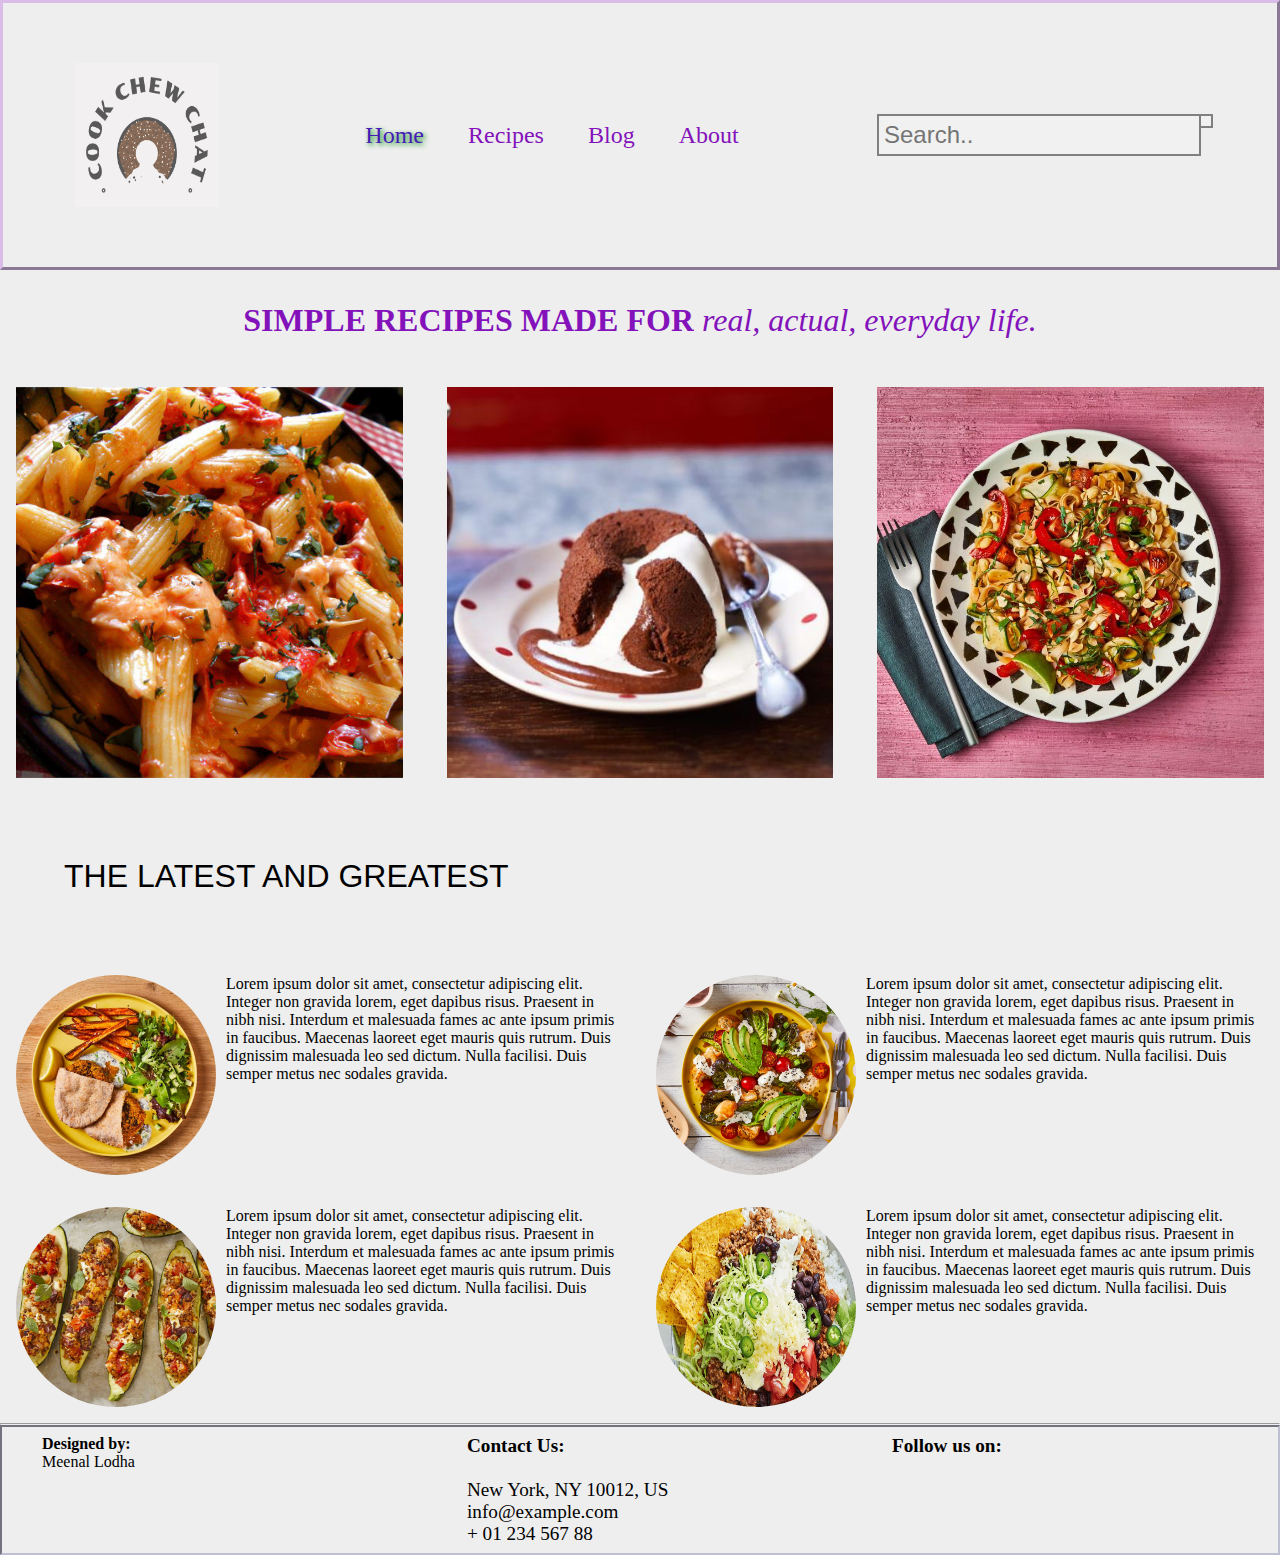
<file: index.html>
<!DOCTYPE html>
<html lang="en">
<head>
    <meta charset="UTF-8">
    <meta name="viewport" content="width=device-width, initial-scale=1.0">
    <title>Cook Chew Chat</title>
    <link rel="stylesheet" href="https://use.fontawesome.com/releases/v5.8.1/css/all.css" integrity="sha384-50oBUHEmvpQ+1lW4y57PTFmhCaXp0ML5d60M1M7uH2+nqUivzIebhndOJK28anvf" crossorigin="anonymous">
    <link rel="stylesheet"
    href="https://cdnjs.cloudflare.com/ajax/libs/animate.css/4.1.1/animate.min.css"/>
    <link rel="stylesheet" href="CSS/style.css">
    
</head>
<body>
    <!-- header ----------------------------------------------------------->
  <header> 
    <img class="zoom" src="images\logo-png.png">
    
    <nav class="navigation">
        <ul>
          <li class="active"><a href="index.html">Home</a></li>
          <li><a href="recipes.html">Recipes</a></li>
          <li><a href="blog.html">Blog</a></li>
          <li><a href="about.html">About</a></li>
        </ul>
    </nav>
    <form class="search" action="/action_page.php">
      <input type="text" placeholder="Search.." name="search">
      <button type="submit"><i class="fa fa-search"></i></button>
    </form>
  </header>  
  <!--header----------------------------------------------------------------->
  
  <!--main------------------------------------------------------------------->
  <div id="tagline"><b>SIMPLE RECIPES MADE FOR</b><i> real, actual, everyday life.</i></div>
<section>
  <div class="left"><img src="images/pasta.jpg" alt="coming soon"></div>
  <div class="middle"><img src="images/desert.jpg" alt="coming soon"></div>
  <div class="right"><img src="images/dinner.jpg" alt="coming soon"></div>
</section>
  
<article>
  <p>THE LATEST AND GREATEST</p>
  <div class="accordion">
    <img class="toggle" src="images/blog1.jpg" height="200" width="200" alt="coming soon">
    <div class="accordion-content">
      <div class="accordion-inner">
    <p>Lorem ipsum dolor sit amet, consectetur adipiscing elit.
        Integer non gravida lorem, eget dapibus risus. Praesent in
        nibh nisi. Interdum et malesuada fames ac ante ipsum
        primis in faucibus. Maecenas laoreet eget mauris quis
        rutrum. Duis dignissim malesuada leo sed dictum. Nulla
        facilisi. Duis semper metus nec sodales gravida.</p>
  </div>
</div></div>
  <div class="accordion">
    <img class="toggle" src="images/blog2.jpg" height="200" width="200" alt="coming soon">
    <div class="accordion-content">
      <div class="accordion-inner">
    <p>Lorem ipsum dolor sit amet, consectetur adipiscing elit.
        Integer non gravida lorem, eget dapibus risus. Praesent in
        nibh nisi. Interdum et malesuada fames ac ante ipsum
        primis in faucibus. Maecenas laoreet eget mauris quis
        rutrum. Duis dignissim malesuada leo sed dictum. Nulla
        facilisi. Duis semper metus nec sodales gravida.</p>
  </div></div>
</div>

  <div class="accordion">
    <img class="toggle" src="images/blog3.jpg" height="200" width="200" alt="coming soon">
    <div class="accordion-content">
      <div class="accordion-inner">
    <p>Lorem ipsum dolor sit amet, consectetur adipiscing elit.
        Integer non gravida lorem, eget dapibus risus. Praesent in
        nibh nisi. Interdum et malesuada fames ac ante ipsum
        primis in faucibus. Maecenas laoreet eget mauris quis
        rutrum. Duis dignissim malesuada leo sed dictum. Nulla
        facilisi. Duis semper metus nec sodales gravida.</p>
  </div></div>
</div>

  <div class="accordion">
    <img class="toggle" src="images/blog5.jpg" height="200" width="200" alt="coming soon" style="border-radius: 50%;">
    <div class="accordion-content">
      <div class="accordion-inner">
    <p>Lorem ipsum dolor sit amet, consectetur adipiscing elit.
        Integer non gravida lorem, eget dapibus risus. Praesent in
        nibh nisi. Interdum et malesuada fames ac ante ipsum
        primis in faucibus. Maecenas laoreet eget mauris quis
        rutrum. Duis dignissim malesuada leo sed dictum. Nulla
        facilisi. Duis semper metus nec sodales gravida.</p>
  </div></div>
</div>

</article>
  
 
 
  <!-- main------------------------------------------------------------------>
<hr>
  <!--Footer----------------------------------------------------------------->
  <footer>

    <div class="creat">
     <p><b>Designed by:</b></p>
     <p>Meenal Lodha</p>
    </div>
  
    <div class="contact">
      <p id="contact"><b>Contact Us:</b></p><br>
     <p><i class="fas fa-home mr-3"></i> New York, NY 10012, US</p>
     <p><i class="fas fa-envelope mr-3"></i> info@example.com</p>
     <p><i class="fas fa-phone mr-3"></i> + 01 234 567 88</p>
    </div>
  
    <div class="social">
      <p><b>Follow us on:</b></p><br>
     <a class="profile-link" href="https://facebook.com/" target="_blank"><i class="fab fa-facebook"></i></a>
     &nbsp;
  <a class="profile-link" href="https://www.instagram.com/" target="_blank"><i class="fab fa-instagram"></i></a>
  &nbsp;
     <a class="profile-link" href="https://twitter.com/" target="_blank"><i class="fab fa-twitter"></i></a>
     &nbsp;
    <a class="profile-link" href="https://www.linkedin.com/" target="_blank"><i class="fab fa-linkedin"></i></a>
    &nbsp;
    <a class="profile-link" href="https://www.pinterest.com/" target="_blank"><i class="fab fab fa-pinterest"></i></a>
  
     </div>
   </footer>
  <!--Footer----------------------------------------------------------------->
</body>
</html>
</file>
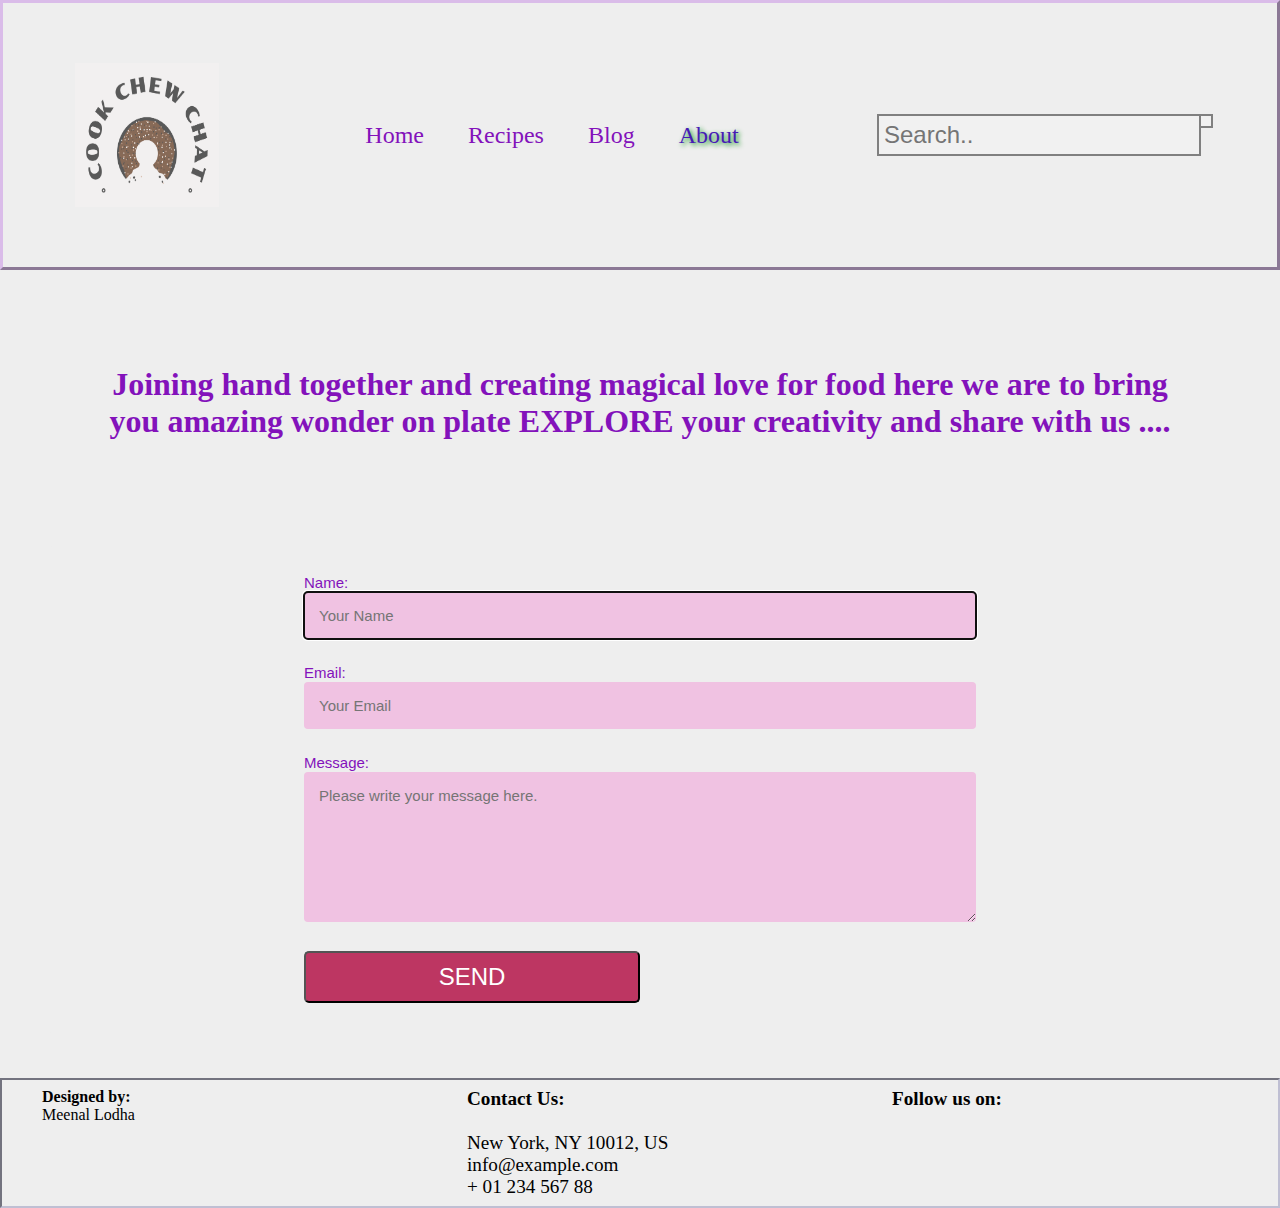
<file: about.html>
<!DOCTYPE html>
<html lang="en">
<head>
    <meta charset="UTF-8">
    <meta name="viewport" content="width=device-width, initial-scale=1.0">
    <title>Cook Chew Chat</title>
    <link rel="stylesheet" href="https://use.fontawesome.com/releases/v5.8.1/css/all.css" integrity="sha384-50oBUHEmvpQ+1lW4y57PTFmhCaXp0ML5d60M1M7uH2+nqUivzIebhndOJK28anvf" crossorigin="anonymous">
    <link rel="stylesheet"
    href="https://cdnjs.cloudflare.com/ajax/libs/animate.css/4.1.1/animate.min.css"/>
    <link rel="stylesheet" href="CSS/style.css">
    
</head>
<p>
    <!-- header ----------------------------------------------------------->
  <header> 
    <img class="zoom" src="images\logo-png.png">
    
    <nav class="navigation">
        <ul>
          <li><a href="index.html">Home</a></li>
          <li><a href="recipes.html">Recipes</a></li>
          <li><a href="blog.html">Blog</a></li>
          <li class="active"><a href="about.html">About</a></li>
        </ul>
    </nav>
    <form class="search" action="/action_page.php">
      <input type="text" placeholder="Search.." name="search">
      <button type="submit"><i class="fa fa-search"></i></button>
    </form>
  </header>  
  <!--header----------------------------------------------------------------->
  
<h1 id="abouthead">Joining hand together and creating magical love for food here we are to bring you amazing wonder on plate EXPLORE your creativity and share with us ....</h1>
  
<div id="contact-form">
        
    
    <form id="myForm" method="post" action="/">
   <div>
       <label for="name">
         <span class="required">Name: </span> 
         <input type="text" id="name" name="name" value="" placeholder="Your Name"  tabindex="1" autofocus="autofocus" />
       </label> 
   </div>
   <div>
       <label for="email">
         <span class="required">Email: </span>
         <input type="email" id="email" name="email" value="" placeholder="Your Email" tabindex="2" />
       </label>  
   </div>
   
   <div>             
       <label for="message">
         <span class="required">Message: </span> 
         <textarea id="message" name="message" placeholder="Please write your message here." tabindex="3"></textarea> 
       </label>  
   </div>
   <div>  
                    
       <button name="submit" type="submit" onclick="myFunction()" id="submit">SEND</button> 
   </div>
    </form>
    <script src="js/main.js"></script>
</div>



<!--Footer----------------------------------------------------------------->
   <footer>

    <div class="creat">
     <p><b>Designed by:</b></p>
     <p>Meenal Lodha</p>
    </div>
  
    <div class="contact">
      <p id="contact"><b>Contact Us:</b></p><br>
     <p><i class="fas fa-home mr-3"></i> New York, NY 10012, US</p>
     <p><i class="fas fa-envelope mr-3"></i> info@example.com</p>
     <p><i class="fas fa-phone mr-3"></i> + 01 234 567 88</p>
    </div>
  
    <div class="social">
      <p><b>Follow us on:</b></p><br>
     <a class="profile-link" href="https://facebook.com/" target="_blank"><i class="fab fa-facebook"></i></a>
     &nbsp;
  <a class="profile-link" href="https://www.instagram.com/" target="_blank"><i class="fab fa-instagram"></i></a>
  &nbsp;
     <a class="profile-link" href="https://twitter.com/" target="_blank"><i class="fab fa-twitter"></i></a>
     &nbsp;
    <a class="profile-link" href="https://www.linkedin.com/" target="_blank"><i class="fab fa-linkedin"></i></a>
    &nbsp;
    <a class="profile-link" href="https://www.pinterest.com/" target="_blank"><i class="fab fab fa-pinterest"></i></a>
  
     </div>
   </footer>
  <!--Footer----------------------------------------------------------------->
</body>
</html>
</file>
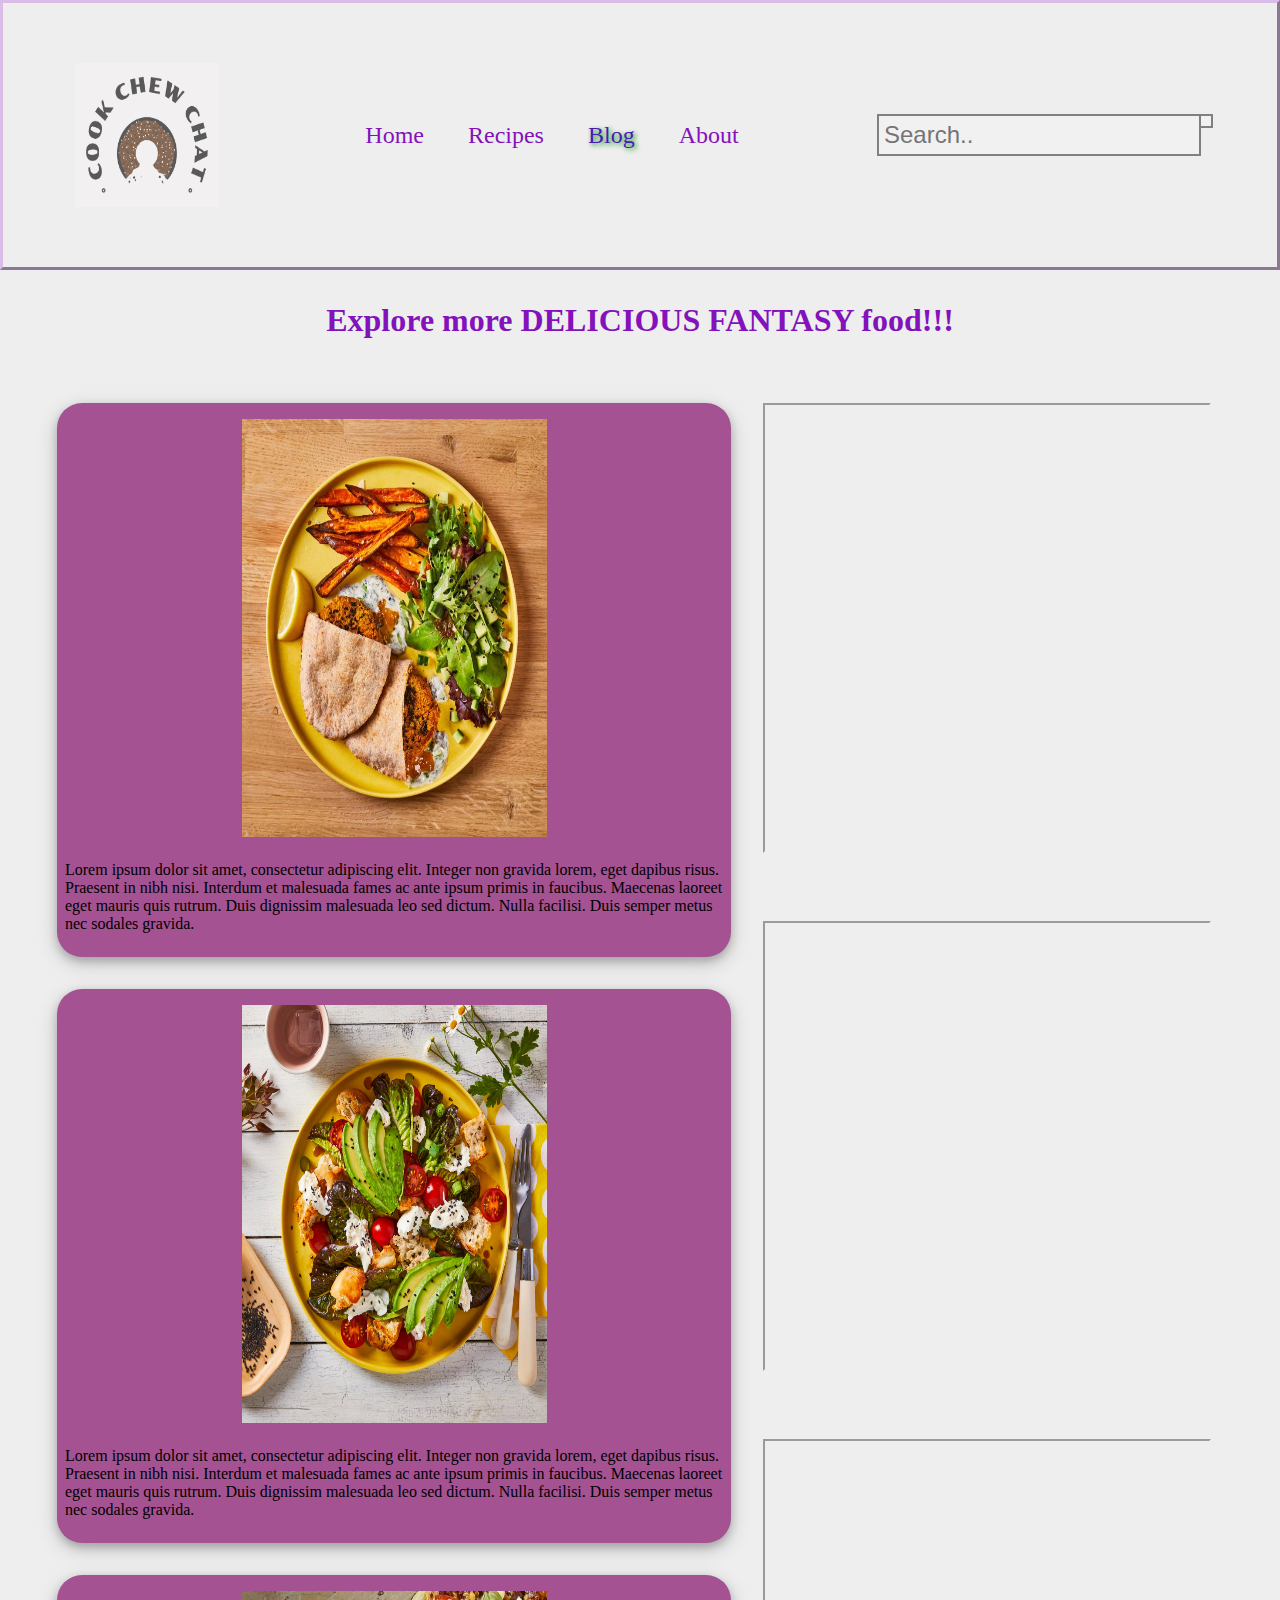
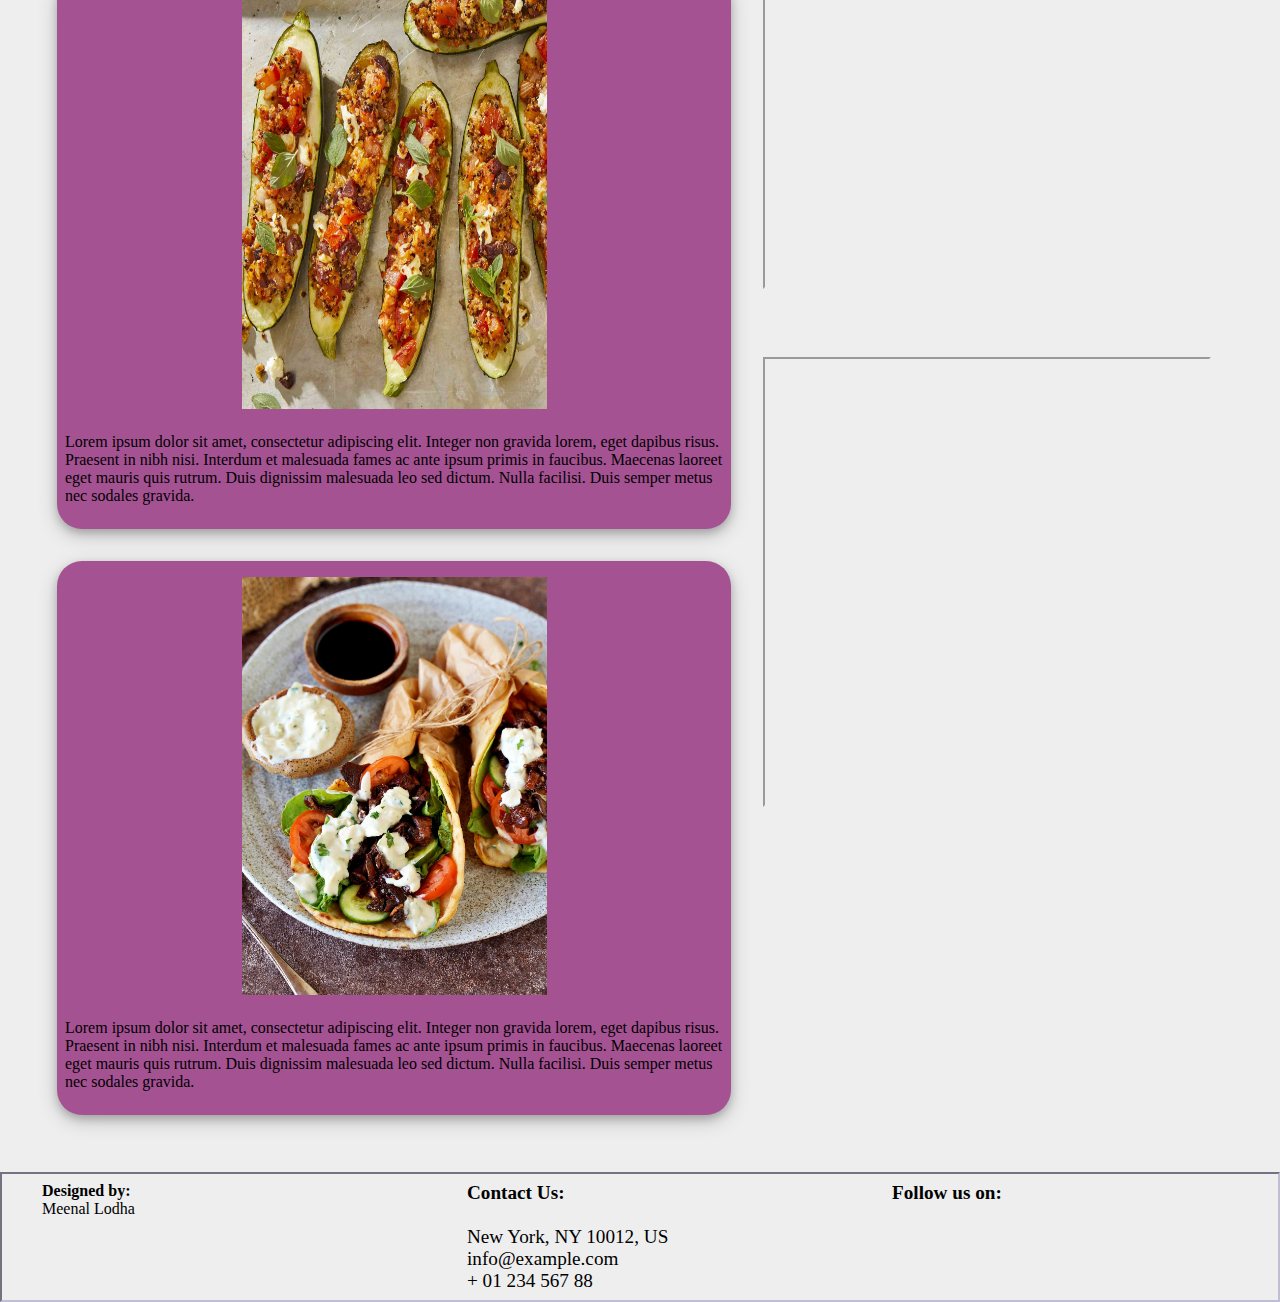
<file: blog.html>
<!DOCTYPE html>
<html lang="en">
<head>
    <meta charset="UTF-8">
    <meta name="viewport" content="width=device-width, initial-scale=1.0">
    <title>Cook Chew Chat</title>
    <link rel="stylesheet" href="https://use.fontawesome.com/releases/v5.8.1/css/all.css" integrity="sha384-50oBUHEmvpQ+1lW4y57PTFmhCaXp0ML5d60M1M7uH2+nqUivzIebhndOJK28anvf" crossorigin="anonymous">
    <link rel="stylesheet"
    href="https://cdnjs.cloudflare.com/ajax/libs/animate.css/4.1.1/animate.min.css"/>
    <link rel="stylesheet" href="CSS/style.css">
    
</head>
<body>
    <!-- header ----------------------------------------------------------->
  <header> 
    <img class="zoom" src="images\logo-png.png">
    
    <nav class="navigation">
        <ul>
          <li><a href="index.html">Home</a></li>
          <li><a href="recipes.html">Recipes</a></li>
          <li class="active"><a href="blog.html">Blog</a></li>
          <li><a href="about.html">About</a></li>
        </ul>
    </nav>
    <form class="search" action="/action_page.php">
      <input type="text" placeholder="Search.." name="search">
      <button type="submit"><i class="fa fa-search"></i></button>
    </form>
  </header>  
  <!--header----------------------------------------------------------------->
  <h1 id="bloghead">Explore more DELICIOUS FANTASY food!!!</h1>
  <main class="blog">
    
    <section id="b1">
        <div id="blog1">
            <img src="images/blog1.jpg" alt="coming soon">
            <p>Lorem ipsum dolor sit amet, consectetur adipiscing elit.
                Integer non gravida lorem, eget dapibus risus. Praesent in
                nibh nisi. Interdum et malesuada fames ac ante ipsum
                primis in faucibus. Maecenas laoreet eget mauris quis
                rutrum. Duis dignissim malesuada leo sed dictum. Nulla
                facilisi. Duis semper metus nec sodales gravida.</p>
            </div>
                <div id="blog2">
            <img src="images/blog2.jpg" alt="coming soon">
            <p>Lorem ipsum dolor sit amet, consectetur adipiscing elit.
                Integer non gravida lorem, eget dapibus risus. Praesent in
                nibh nisi. Interdum et malesuada fames ac ante ipsum
                primis in faucibus. Maecenas laoreet eget mauris quis
                rutrum. Duis dignissim malesuada leo sed dictum. Nulla
                facilisi. Duis semper metus nec sodales gravida.</p>
            </div>
                <div id="blog3">
            <img src="images/blog3.jpg" alt="coming soon">
            <p>Lorem ipsum dolor sit amet, consectetur adipiscing elit.
                Integer non gravida lorem, eget dapibus risus. Praesent in
                nibh nisi. Interdum et malesuada fames ac ante ipsum
                primis in faucibus. Maecenas laoreet eget mauris quis
                rutrum. Duis dignissim malesuada leo sed dictum. Nulla
                facilisi. Duis semper metus nec sodales gravida.</p>
            </div>
                <div id="blog4">
            <img src="images/blog4.jpg" alt="coming soon">
            <p>Lorem ipsum dolor sit amet, consectetur adipiscing elit.
                Integer non gravida lorem, eget dapibus risus. Praesent in
                nibh nisi. Interdum et malesuada fames ac ante ipsum
                primis in faucibus. Maecenas laoreet eget mauris quis
                rutrum. Duis dignissim malesuada leo sed dictum. Nulla
                facilisi. Duis semper metus nec sodales gravida.</p>
        </div>
        

    </section>
    <aside id="b2">
        <iframe src="https://www.youtube.com/embed/jjs1zGhtRsY">
</iframe>
<iframe src="https://www.youtube.com/embed/LvWph2QFKKY">
</iframe>
<iframe src="https://www.youtube.com/embed/0j7UfSiXiMw">
</iframe>
<iframe src="https://www.youtube.com/embed/GSjhVMJtbgo">
</iframe>
    </aside>
  </main>

   <!--Footer----------------------------------------------------------------->
   <footer>

    <div class="creat">
     <p><b>Designed by:</b></p>
     <p>Meenal Lodha</p>
    </div>
  
    <div class="contact">
      <p id="contact"><b>Contact Us:</b></p><br>
     <p><i class="fas fa-home mr-3"></i> New York, NY 10012, US</p>
     <p><i class="fas fa-envelope mr-3"></i> info@example.com</p>
     <p><i class="fas fa-phone mr-3"></i> + 01 234 567 88</p>
    </div>
  
    <div class="social">
      <p><b>Follow us on:</b></p><br>
     <a class="profile-link" href="https://facebook.com/" target="_blank"><i class="fab fa-facebook"></i></a>
     &nbsp;
  <a class="profile-link" href="https://www.instagram.com/" target="_blank"><i class="fab fa-instagram"></i></a>
  &nbsp;
     <a class="profile-link" href="https://twitter.com/" target="_blank"><i class="fab fa-twitter"></i></a>
     &nbsp;
    <a class="profile-link" href="https://www.linkedin.com/" target="_blank"><i class="fab fa-linkedin"></i></a>
    &nbsp;
    <a class="profile-link" href="https://www.pinterest.com/" target="_blank"><i class="fab fab fa-pinterest"></i></a>
  
     </div>
   </footer>
  <!--Footer----------------------------------------------------------------->
</body>
</html>
</file>
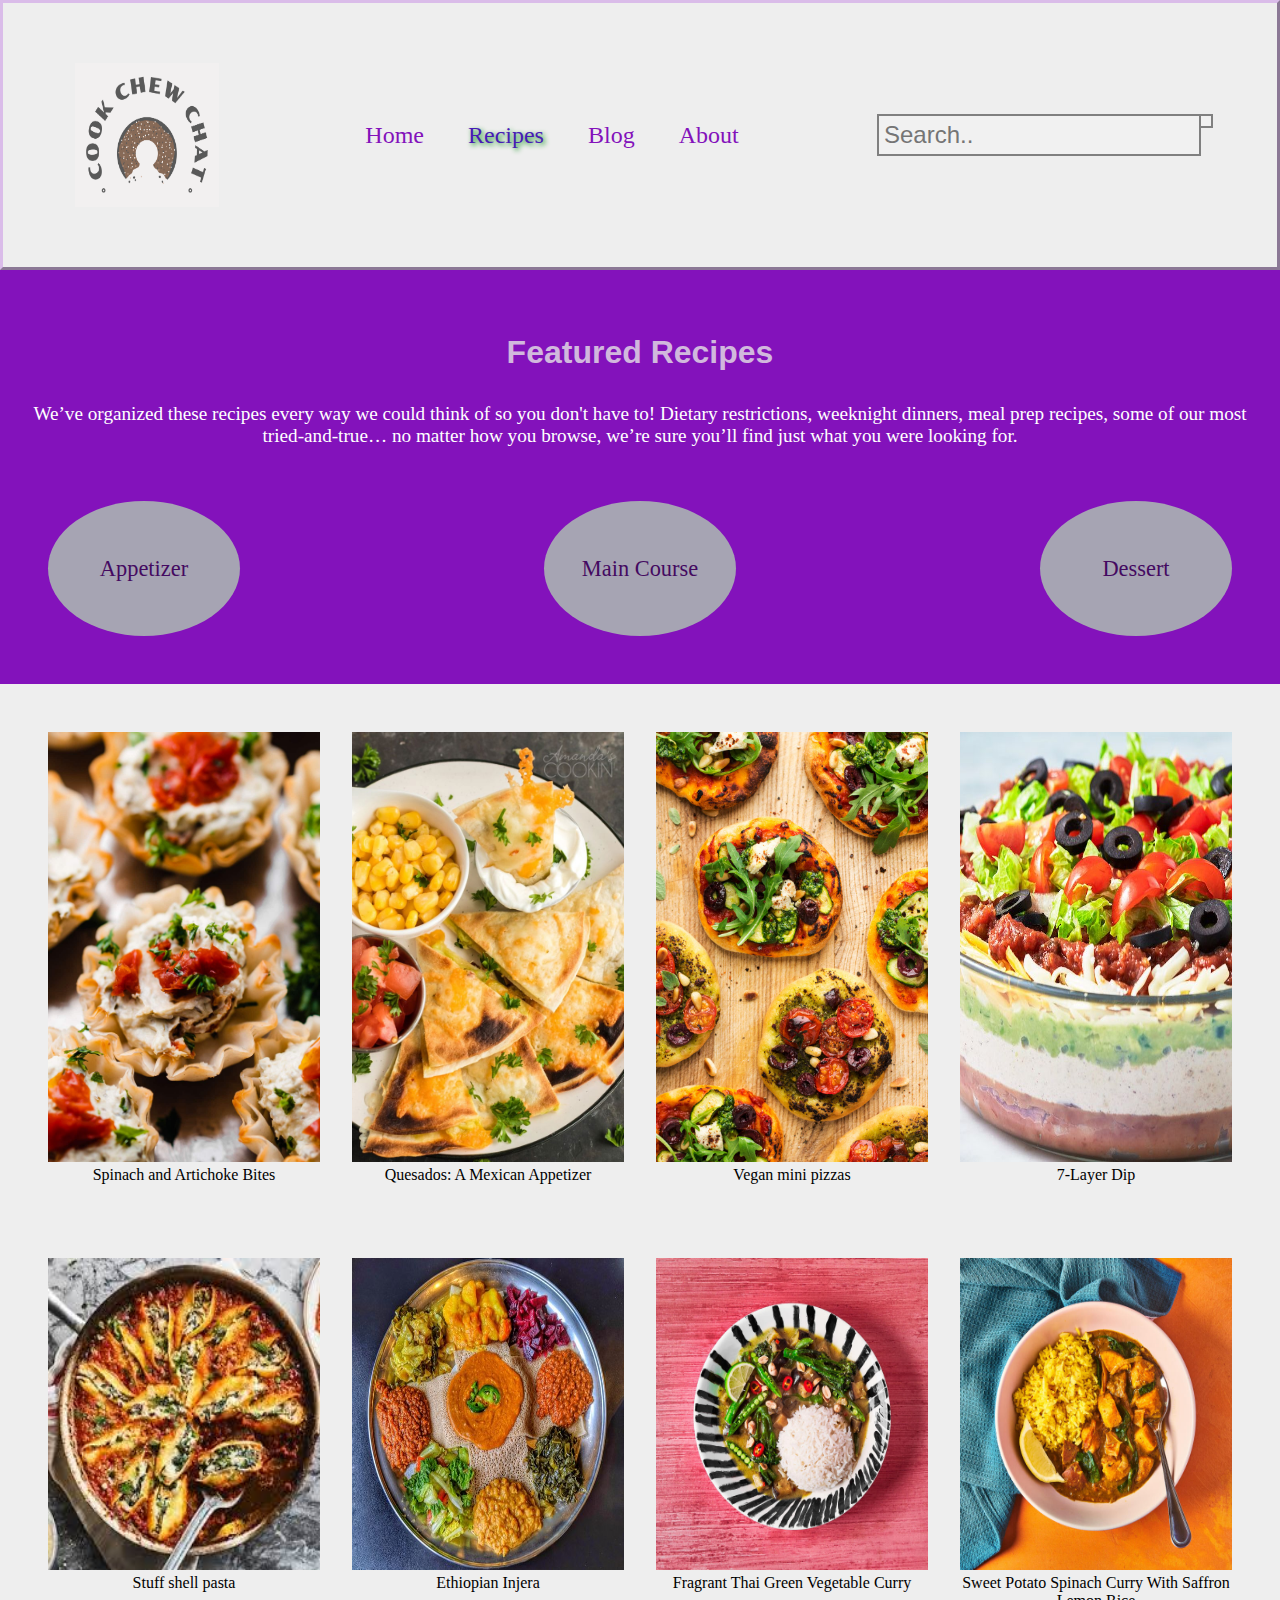
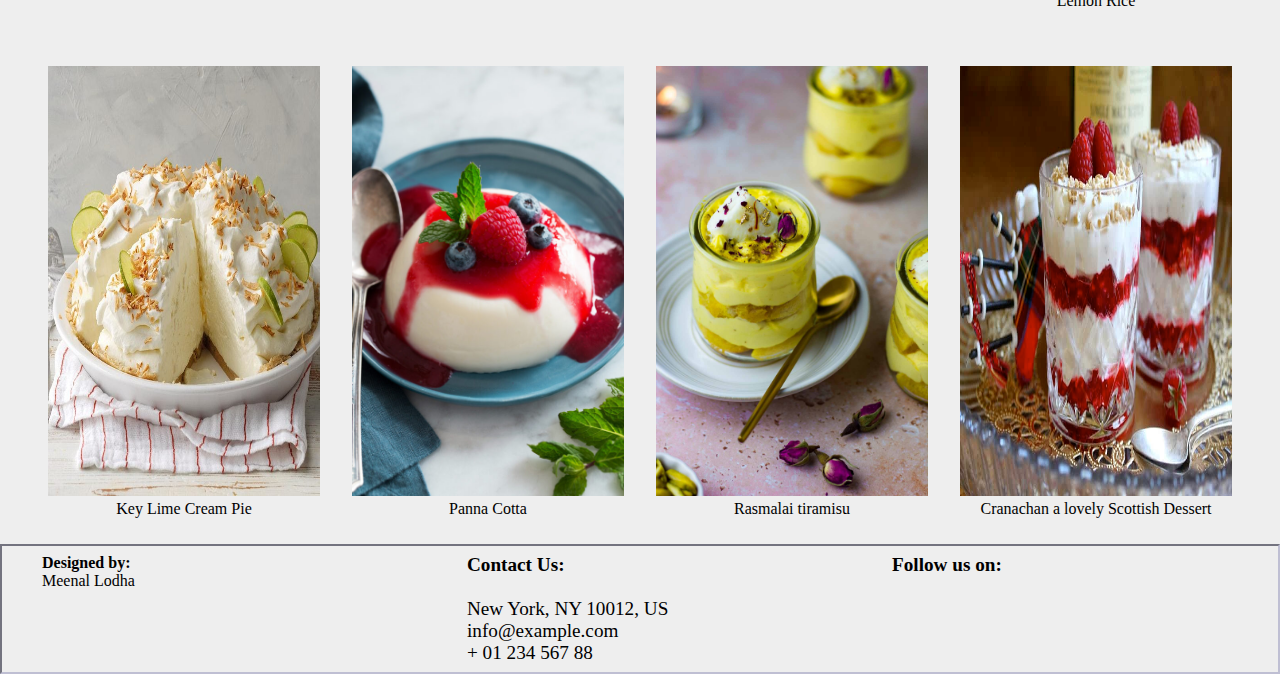
<file: recipes.html>
<!DOCTYPE html>
<html lang="en">
<head>
    <meta charset="UTF-8">
    <meta name="viewport" content="width=device-width, initial-scale=1.0">
    <title>Cook Chew Chat</title>
    <link rel="stylesheet" href="https://use.fontawesome.com/releases/v5.8.1/css/all.css" integrity="sha384-50oBUHEmvpQ+1lW4y57PTFmhCaXp0ML5d60M1M7uH2+nqUivzIebhndOJK28anvf" crossorigin="anonymous">
    <link rel="stylesheet"
    href="https://cdnjs.cloudflare.com/ajax/libs/animate.css/4.1.1/animate.min.css"/>
    <link rel="stylesheet" href="CSS/style.css">
    
</head>
<body>

    <!--scroll button-->
<button onclick="topFunction()" id="myBtn" title="Go to top">Top</button>
<script src="js/main.js"></script>
<!------------------------------------------------------------------------------>

    <!-- header ----------------------------------------------------------->
  <header> 
    <img class="zoom" src="images\logo-png.png">
    
    <nav class="navigation">
        <ul>
          <li><a href="index.html">Home</a></li>
          <li class="active"><a href="recipes.html">Recipes</a></li>
          <li><a href="blog.html">Blog</a></li>
          <li><a href="about.html">About</a></li>
        </ul>
    </nav>
    <form class="search" action="/action_page.php">
      <input type="text" placeholder="Search.." name="search">
      <button type="submit"><i class="fa fa-search"></i></button>
    </form>
  </header>  
  <!--header----------------------------------------------------------------->
  <!-- main------------------------------------------------------------------>
<div class="container">
  <div class="recipes">
    <h1>Featured Recipes</h1>
    <p>We’ve organized these recipes every way we could think of so you don't have to! Dietary restrictions, 
        weeknight dinners, meal prep recipes, some of our most tried-and-true… no matter how you browse, 
        we’re sure you’ll find just what you were looking for.</p>
  </div>

  <section id="recipe">
    <div><a class="box one" href="#appetizer">Appetizer</a></div>
    <div><a class="box two" href="#maincourse">Main Course</a></div>
    <div><a class="box three" href="#dessert">Dessert</a></div>
  </section>
</div>

<div id="appetizer">
    <figure>
        <img src="images/appetizer1.jpg" alt="Spinach and Artichoke Bites"> 
        <figcaption>Spinach and Artichoke Bites</figcaption>
    </figure>
    <figure>
        <img src="images/mexican-appetizers-quesados.jpg" alt="mexican appetizers quesados">
        <figcaption>
            Quesados: A Mexican Appetizer
        </figcaption>
    </figure>
    <figure>
        <img src="images/mini-vegan-pizzas.jpg" alt="mini-vegan-pizzas">
        <figcaption>
            Vegan mini pizzas
        </figcaption>
    </figure>
    <figure>
        <img src="images/seven-layer-dip.jpg" alt="seven-layer-dip">
        <figcaption>
            7-Layer Dip
        </figcaption>
    </figure>
</div>

<div id="maincourse">
    <figure>
        <img src="images/stuff-shell-pasta.jpg" alt="stuff-shell-pasta">
        <figcaption>
            Stuff shell pasta
        </figcaption>
    </figure>

    <figure>
        <img src="images/Ethiopian Injera.jpg" alt="Ethiopian Injera">
        <figcaption>
            Ethiopian Injera
        </figcaption>
    </figure>

    <figure>
        <img src="images/Fragrant-Thai-Green-Vegetable-Curry.jpg" alt="Fragrant-Thai-Green-Vegetable-Curry">
        <figcaption>
            Fragrant Thai Green Vegetable Curry
        </figcaption>
    </figure>

    <figure>
        <img src="images/Sweet-Potato--Spinach-Curry-With-Saffron--Lemon-Rice.jpg" alt="Sweet-Potato--Spinach-Curry-With-Saffron--Lemon-Rice">
        <figcaption>
            Sweet Potato Spinach Curry With Saffron Lemon Rice
        </figcaption>
    </figure>
</div>

<div id="dessert">
    <figure>
        <img src="images/Dessert - Key Lime Cream Pie.jpg" alt="Key Lime Cream Pie">
        <figcaption>
            Key Lime Cream Pie
        </figcaption>
    </figure>

    <figure>
        <img src="images/Dessert - Panna Cotta.jpg" alt="Panna Cotta">
        <figcaption>
            Panna Cotta
        </figcaption>
    </figure>

    <figure>
        <img src="images/Rasmalai-tiramisu.jpg" alt="Rasmalai-tiramisu">
        <figcaption>
            Rasmalai tiramisu
        </figcaption>
    </figure>

    <figure>
        <img src="images/Cranachan a lovely Scottish Dessert.jpg" alt="Cranachan a lovely Scottish Dessert">
        <figcaption>
            Cranachan a lovely Scottish Dessert
        </figcaption>
    </figure>
</div>
  <!-- main------------------------------------------------------------------>
  <!--Footer----------------------------------------------------------------->
  <footer>

    <div class="creat">
        <p><b>Designed by:</b></p>
        <p>Meenal Lodha</p>
       </div>
     
       <div class="contact">
         <p id="contact"><b>Contact Us:</b></p><br>
        <p><i class="fas fa-home mr-3"></i> New York, NY 10012, US</p>
        <p><i class="fas fa-envelope mr-3"></i> info@example.com</p>
        <p><i class="fas fa-phone mr-3"></i> + 01 234 567 88</p>
       </div>
     
       <div class="social">
         <p><b>Follow us on:</b></p><br>
     <a class="profile-link" href="https://facebook.com/" target="_blank"><i class="fab fa-facebook"></i></a>
     &nbsp;
  <a class="profile-link" href="https://www.instagram.com/" target="_blank"><i class="fab fa-instagram"></i></a>
  &nbsp;
     <a class="profile-link" href="https://twitter.com/" target="_blank"><i class="fab fa-twitter"></i></a>
     &nbsp;
    <a class="profile-link" href="https://www.linkedin.com/" target="_blank"><i class="fab fa-linkedin"></i></a>
    &nbsp;
    <a class="profile-link" href="https://www.pinterest.com/" target="_blank"><i class="fab fab fa-pinterest"></i></a>
  
     </div>
   </footer>
  <!--Footer----------------------------------------------------------------->
</body>
</html>
</file>
<file: CSS/style.css>
*{
    box-sizing: border-box;
    margin: 0;
    padding: 0;
    background:#eee;
    
   }

/*--------------------------------------header-------------------------------------*/
    header{
        width: 100%;
        height: 30vh;
        display:flex;
        justify-content: space-between;
        align-items: center;
        padding:30px 5%;
        border: 3px outset;
        border-color: #dabce9;
        
    }
    @keyframes zoom{
      0% {
        transform: scale(.5, .5);
      }
      50% {
        transform: scale(1, 1);
      }
      100% {
        transform: scale(.5, .5);
      }
    }

    .zoom{
      height: 10em;
      width: 10em;
      padding: .5em .5em;
      animation-name: zoom; 
      animation-duration: 4s; 
      animation-iteration-count: infinite;
    }

   

    nav li{
        display: inline-block;
        list-style: none;
        padding:0 20px;
    }
       
    a,button,input{
        text-decoration: none;
        font-size: 1.5em;
        color: #8312bb;
    }
    form.search input[type=text] {
        padding: 5px;
        
        border: 2px solid grey;
        
        float: left;
        
        background: #f1f1f1;
    }
    form.search button {
        float: left;
        
        padding: 5px;
        background: #f1f1f1;
        color: blue;
        
        border: 2px solid grey;
        border-left: none;
        cursor: pointer;
        
      }
      form.search button:hover {
        color: #01070c;
      }

    nav li a:hover{
        color:#c51212;
        transition: all 0.4s ease 0s;
    }
    li.active a{
        color:rgb(71, 27, 182);
        text-shadow: 2px 2px 5px rgb(7, 142, 18);
       }
        /*--------------------------------------header-------------------------------------*/

        /*--------------------------------------main----------------------------------------*/

        #tagline{
            text-align: center;
            font-family: Verdana, Geneva, Tahoma, sans-serif;
            padding-top: 2em;
            padding-bottom: 2em;
            color: #8312bb;

        }
        #tagline>i{
            font-family: Smooch;
            font-size: 2em;
        }
        #tagline>b{
            font-family: Acme;
            font-size: 2em;
        }
        div.left, div.middle, div.right{
            border: 3px;
            width: 31%;
        }
        section img{
            width: 100%;
            height: 100%;
          }
          
         section{
            display: flex;
            justify-content: space-between;
            padding: 1em;
          }
          article{
            display: flex;
            flex-wrap: wrap;
          }
          article>p{
            font-size: 2em;
            font-family:Arial, Helvetica, sans-serif;
            padding: 2em;
            width: 100%;
          }
          article>div{
            display: flex;
            justify-content: center;
            padding: 1em;
            width: 50%;

          }
          article>div>p{
            padding: 2em;
            justify-content: center;
            display: inline-block;
           }
          article>div>img{
            border-radius: 50%;
            float:left;
            margin-right: 10px;
           
          }

          /*----------------------------footer-------------------------------*/
footer{
  
    display: flex;
     justify-content: space-between;
     border: 2px inset rgb(191, 191, 211);
     padding: 8px;
     
    
     width: 100%;
     bottom: 0;
   }
   
   .creat, .contact, .social{
    width: 30%;
   }
   .creat{
    margin-left: 2em;
   }
   .contact{
    font-size: 1.2em;
   }
   .social a{
    font-size: 1.9em;
   
   }
   .social a:hover {
    color: #074892;
    font-size: 2.5em;
    
     
   }
   
   .social p{
    font-size: 1.2em;
   }
   
   /*----------------------------footer-------------------------------*/
   
    /*---------media queries---------------*/

    @media screen and (min-width: 200px) and (max-width: 500px) {
        header>img{
            height: 8em;
            width: 8em;
            
         }  
         header{
            width: 100%;
            height: 35vh;
            display:flex;
            flex-direction: column;
            align-items:center;
            padding: 0;
            
         }
         button,input{
            text-decoration: none;
            font-size: 1em;
            color: #8312bb;
         }

          .accordion{ 
            display: inline-block;
            text-align:justify;
            margin: 1%;
            width: 100%; 
            
            &:hover{
            
              /* max-height technique*/
              .accordion-content{
                /* If use the "height: auto", the effect not works. Is necessary some value for the CSS create a CSS animate, and we can use "max-height" with a great value for emulate this effect.*/
                max-height: 300vh;
              }
            
            }
          }
          
          .accordion-content{
            -webkit-transition: max-height 1s; 
            -moz-transition: max-height 1s; 
            -ms-transition: max-height 1s; 
            -o-transition: max-height 1s; 
            transition: max-height 1s;  
            background: #e5feff;
            overflow: hidden;
            /* "height: 0" not work with css transitions*/
            max-height: 0;
          }
          
          .accordion-inner{
            padding: 0 10px;
          }
          
          .toggle{
            -webkit-transition: background .1s linear;   
            -moz-transition: background .1s linear;   
            -ms-transition: background .1s linear;   
            -o-transition: background .1s linear;   
            transition: background .1s linear;   
            background: #00b8c9;
            border-radius: 3px;
            color: #fff;
            display: block;
            font-size: 12px;
            margin: 0 0 10px;
            padding: 10px;
            text-align: center;
            text-decoration: none;
            
            &:hover{
              background: darken(#cc23a7, 15%);
            }
            
          }
          
          footer{
  
             display: flex;
             justify-content: space-between;
             border: 2px inset rgb(191, 191, 211);
             padding: 5px;
             width: 100%;
             bottom: 0;
           }
           
           .creat, .contact, .social{
            width: 30%;
           }
           .creat{
            margin-left: 1em;
           }
           .contact{
            font-size: 1em;
           }
           .social a{
            font-size: 1.2em;
           
           }
           .social a:hover {
            color: #074892;
            font-size: 1.4em;
            
           }
           
           .social p{
            font-size: 1em;
           }
        }


        
        
    @media screen and (min-width: 501px) and (max-width: 1100px) {
        header>img{
            height: 6em;
            width: 6em;
            padding: .5em .5em;
         }
         nav li{
            display: inline-block;
            list-style: none;
            padding:0 10px;
        }
        a,button,input{
            text-decoration: none;
            font-size: 1.2em;
            color: #8312bb;
        }
        form.search input[type=text] {
            padding: 5px;
            
            border: 2px solid grey;
            width:auto;
            float: left;
            
            background: #f1f1f1;
        }
        form.search button {
            float: left;
            
            padding: 5px;
            background: #f1f1f1;
            color: blue;
            
            border: 2px solid grey;
            border-left: none;
            cursor: pointer;
          }
          
    }

   /*----------------------------------------Recipes---------------------------------------*/
  .container{
    padding: 2em 2em;
    height: 100%;
    display: grid;
    place-content: center;
    background-color: #8312bb;
  }  
.recipes h1{
  text-align: center;
  font-family: Verdana, Geneva, Tahoma, sans-serif;
  padding-top: 1em;
  padding-bottom: 1em;
  color: #d1b8dd;
  background-color: #8312bb;
  } 
.recipes{
  border: 0;
  background-color: #8312bb;
}
  .recipes p{
    font-family: Smooch;
    font-size: 1.2em;
    color: white;
    background-color: #8312bb;
    padding-bottom: 2em;
    text-align: center;
  }
 #recipe{
    display: flex;
    gap: 10px;
    background-color: #8312bb;
    
    
  }

  section div {
    background-color: transparent;
   
  }
  .box {
    width: 15vw;
    height: 15vh;
    background: rgb(166, 164, 179);
    padding: 8px;
    display: grid;
    place-content: center;
    text-align: center;
    border-radius: 50%;
    font-weight: 200;
    color: #440a61;
    font-size: 1.4em;
    text-decoration: none;
    
    

    &:hover{
      background-color: rgb(158, 231, 39);
    }
  } 
  
  @keyframes bounce {
      from {
        transform: translateY(0px);
      }
      to {
        transform: translateY(
          var(--bounce-offset)
        );
      }
    }
  
    .box {
     
      animation:
        bounce alternate infinite
        cubic-bezier(.2, .65, .6, 1);
    }
    .box.one {
      --bounce-offset: -20px;
      animation-duration: 200ms;
    }
    .box.two {
      --bounce-offset: -30px;
      animation-duration: 300ms;
    }
    .box.three {
      --bounce-offset: -40px;
      animation-duration: 400ms;
    }

    /*----------------------------------Scroll button----------------------------*/
    #myBtn {
      display: none; /* Hidden by default */
      position: fixed; /* Fixed/sticky position */
      bottom: 20px; /* Place the button at the bottom of the page */
      right: 30px; /* Place the button 30px from the right */
      z-index: 99; /* Make sure it does not overlap */
      border: none; /* Remove borders */
      outline: none; /* Remove outline */
      background-color: red; /* Set a background color */
      color: white; /* Text color */
      cursor: pointer; /* Add a mouse pointer on hover */
      padding: 15px; /* Some padding */
      border-radius: 10px; /* Rounded corners */
      font-size: 18px; /* Increase font size */
    }
    
    #myBtn:hover {
      background-color: #555; /* Add a dark-grey background on hover */
    }
    /*-----------------------------------------------------------------------------------*/

    #appetizer, #maincourse, #dessert{
      display: flex;
      justify-content: space-between;
      padding: 2em;
    }
    figure{
      border: 3px;
      width: 31%;
      padding: 1em;
    }
    figcaption{
      text-align: center;
      font-size: 1em;
    }
    #appetizer figure img{
      width: 100%;
      height: 100%;
      
    }

    #maincourse figure img{
      width: 100%;
      height: 100%;
      
    }

    #dessert figure img{
      width: 100%;
      height: 100%;
      
    }

    /*------------------------------------blog------------------------------------*/
    #bloghead{
      text-align: center;
      margin: 1em;
      font-family: cursive;
      color:#8312bb;
      
    }
    .blog{
      justify-content: space-between;
    }

    
    .blog{
      display: flex;
      margin: 25px;
    }

    #b1{
      width: 60%;
      display: flex;
      flex-direction: column;
    }
    #b2{
      width: 40%;
    }
    #b2 iframe{
      width: 35vw;
      height: 50vh;
      margin-bottom: 2em;
      margin-top: 2em;

    }
    #b1 div img{
      width: 40vw;
      height: 50vh;
      display: block;
      margin: auto;
      padding: 1em;
      background-color: transparent;
      width: 50%;
    }

   
    #b1 div p{
     
      margin: 0.5em;
      padding-bottom: 1em;
      font-family:serif;
     background: transparent;
     text-align: left;
    }
    #blog1, #blog2, #blog3, #blog4 {
      background-color: #a55293;
      justify-content: center;
      margin: 1em;
      box-shadow: 0 4px 8px 0 rgba(0, 0, 0, 0.2), 0 6px 20px 0 rgba(0, 0, 0, 0.19);
      border-radius: 25px;
    }
    /*------------------------------------blog------------------------------------*/


    /*------------------------------------about------------------------------------*/

    #abouthead{
      text-align: center;
      margin: 1em;
      padding:2em;
      color: #8312bb;
      font-family: cursive;

    }
    #contact-form{
      justify-content: center;

      display: flex;
      
      margin: 40px 50px;
      
      border: 3px;
      
      padding: 30px;
      
      
      border-radius:7px;
    }
   
    #myForm{
      width:60%;
      color: #8312bb;
    }
    #contact-form input,      
    #contact-form textarea,   
    #contact-form label { 
       font-size: 15px;  
       margin-bottom: 2px;
       font-family:Verdana, Geneva, Tahoma, sans-serif;
    } 
    #contact-form input,     
    #contact-form textarea { 
       width:100%;
       background: #f0c2e2;
       border: 0; 
       -moz-border-radius: 4px;  
       -webkit-border-radius: 4px;  
       border-radius: 4px;
       margin-bottom: 25px;  
       padding: 1em;  
    }  
    #contact-form textarea {
      
      height: 150px;
   }

   #contact-form button[type="submit"] {
    cursor:pointer;
    width:50%;
    background:#bd3662;
    color:#FFF;
    margin:0 0 5px;
    padding:10px;
    border-radius:5px;
 }
 #contact-form button[type="submit"]:hover {
    background-image:linear-gradient(bottom, #9C215A 0%, #A82767 52%);
    background-image:-moz-linear-gradient(bottom, #9C215A 0%, #A82767 52%);
    background-image:-webkit-linear-gradient(bottom, #9C215A 0%, #A82767 52%);
    -webkit-transition:background 0.3s ease-in-out;
    -moz-transition:background 0.3s ease-in-out;
    transition:background-color 0.3s ease-in-out;
 }
 #contact-form button[type="submit"]:active {
    box-shadow:inset 0 1px 3px rgba(179, 63, 163, 0.979);
 }
   
  
   
   
   
   
   
   
   /*--------------------about---------------------------*/
   @media screen and (min-width: 200px) and (max-width: 500px){
   #abouthead{
        font-size: 1em;
  }
   
}
    /*------------------------------------about------------------------------------*/
</file>
